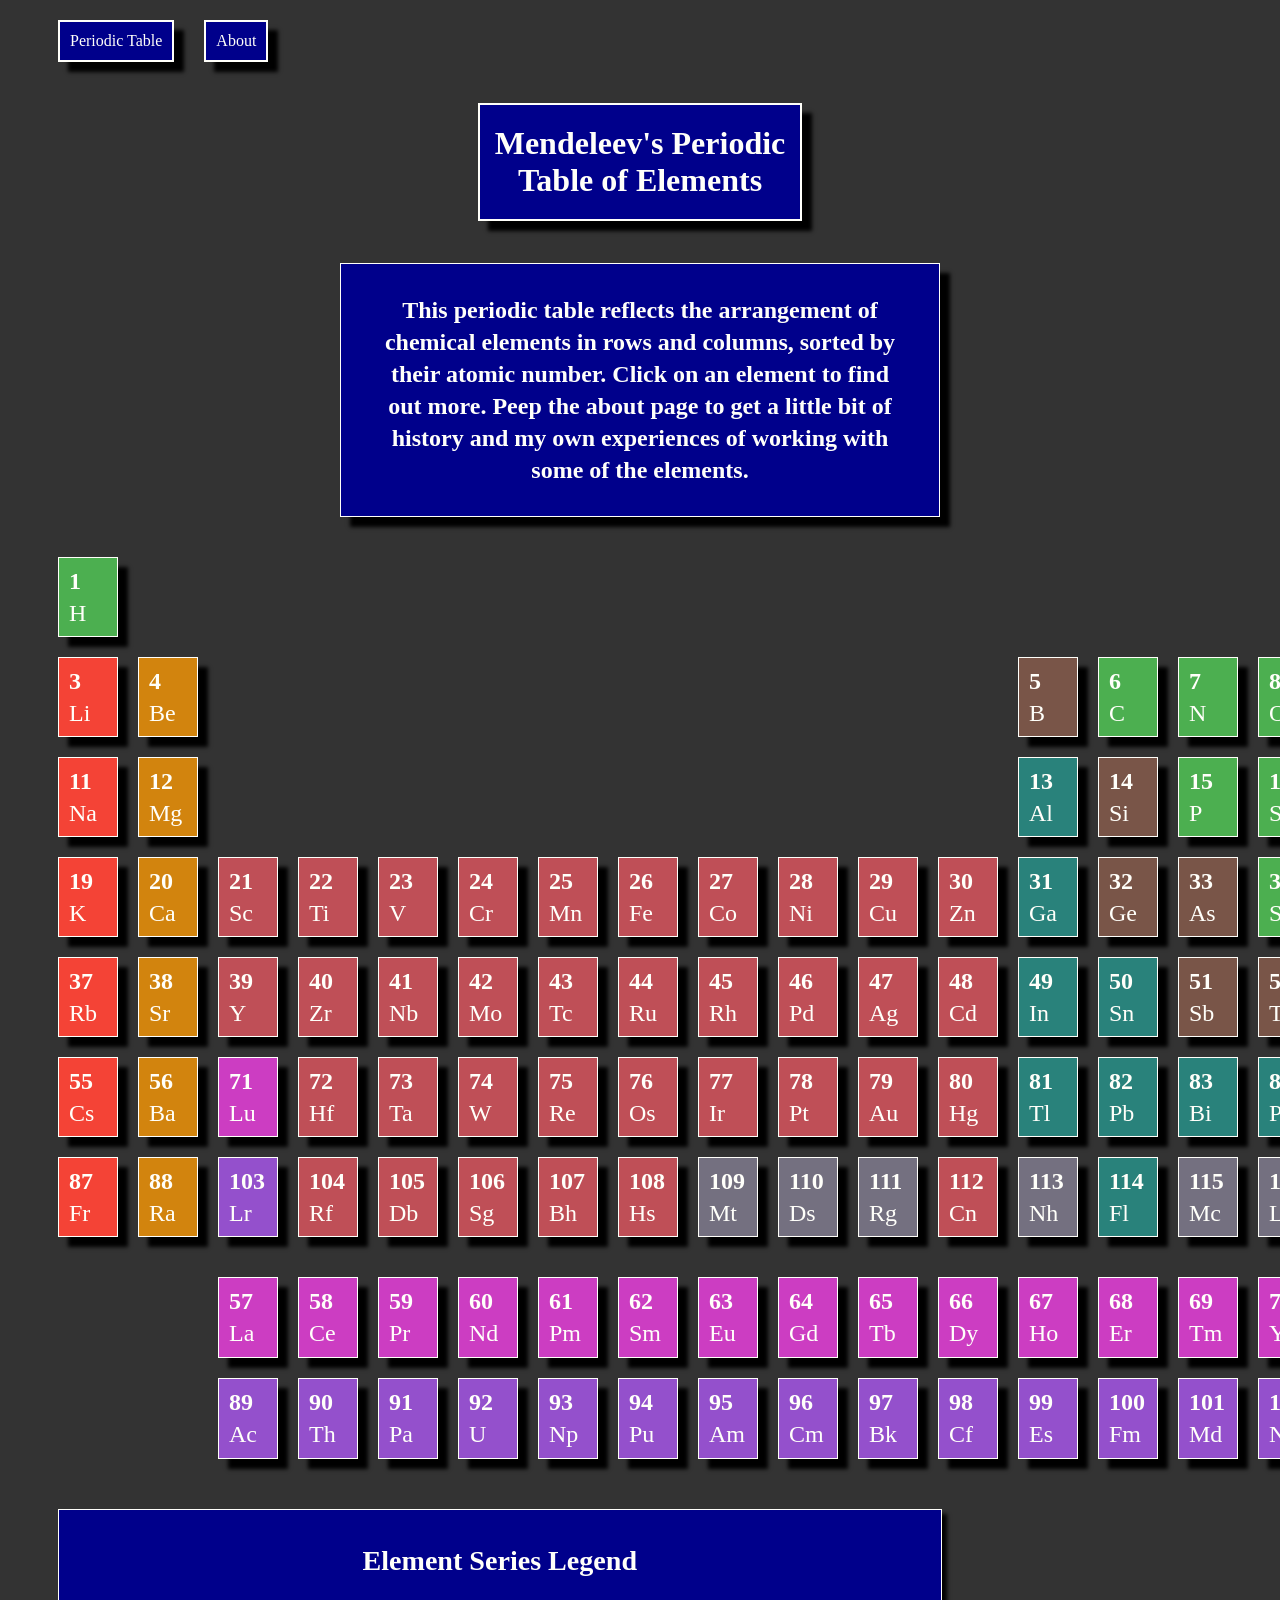
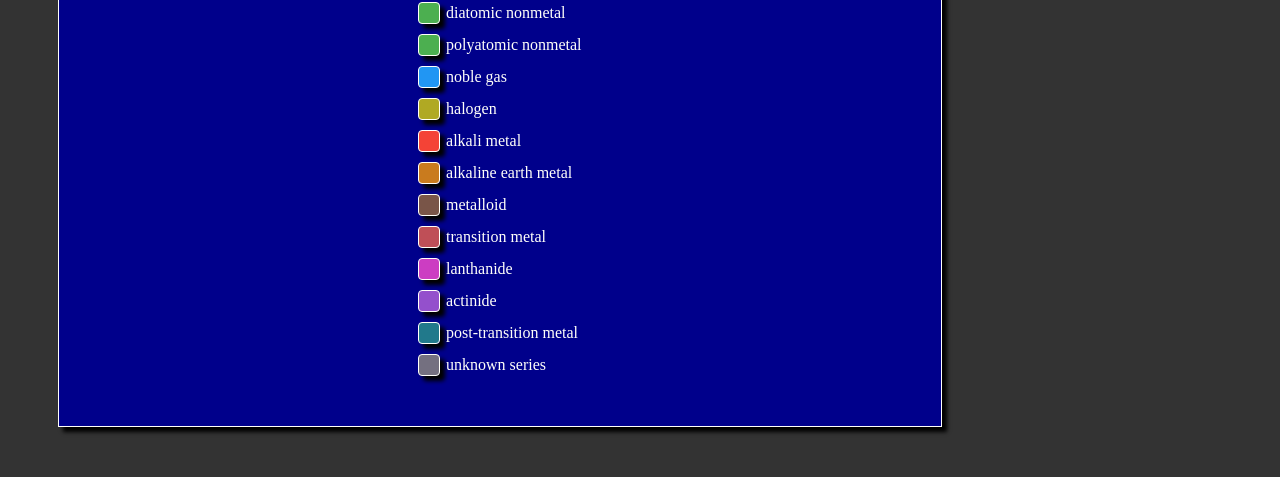
<file: index.html>
<!DOCTYPE html>
<html lang="en">
<head>
  <meta charset="UTF-8">
  <meta name="viewport" content="width=device-width, initial-scale=1.0">
  <link rel="stylesheet" href="style.css">
  <script src="script.js" defer></script>
  <title>Mendeleev's Periodic Table</title>
</head>
<body>
  <nav class="navbar">
    <a href="index.html" class="nav-link active">Periodic Table</a>
    <a href="about.html" class="nav-link">About</a>
  </nav>

  <header>
    <h1>Mendeleev's Periodic Table of Elements</h1>
    <h2>This periodic table reflects the arrangement of chemical elements in rows and columns, sorted by their atomic number. Click on an element to find out more. Peep the about page to get a little bit of history and my own experiences of working with some of the elements.</h2>
  </header>
  
  <main>
    <div class="table-container">
      <div id="element-grid" class="grid"></div>
    </div>
    
    <div class="table-legend-container">
      <h3>Element Series Legend</h3>
      <div id="legend"></div>
    </div>

    <div id="element-modal" class="modal hidden">
      <div id="element-modal-content">
        <span id="close-modal" class="close-button">&times;</span>
        <h2 id="element-name"></h2>
        <p><strong>Symbol:</strong> <span id="element-symbol"></span></p>
        <p><strong>Atomic Number:</strong> <span id="element-number"></span></p>
        <p><strong>Atomic Mass:</strong> <span id="element-mass"></span></p>
        <p><strong>Series/Type:</strong> <span id="element-series"></span></p>
        <p><strong>Period:</strong> <span id="element-period"></span></p>
        <p><strong>Block:</strong> <span id="element-block"></span></p>
        <p><strong>Electron Configuration:</strong> <span id="element-electron-layout"></span></p>
        <p><strong>Electrons per Shell:</strong> <span id="element-shell"></span></p>
        <p><strong>Melting Point (K):</strong> <span id="element-melting-point"></span></p>
        <p><strong>Boiling Point (K):</strong> <span id="element-boiling-point"></span></p>
        <p><strong>Discovered by:</strong> <span id="element-discovery"></span></p>
        
        <a id="element-link" href="#" target="_blank">Read more here on Wikipedia</a>
      </div>
    </div>

  </main>
</body>
</html>
</file>
<file: style.css>
:root {
  --primary-nonmetal: rgb(76, 175, 80);
  --primary-noble-gas: rgb(33, 150, 243);
  --primary-alkali-metal: rgb(244, 67, 54);
  --primary-alkaline-earth-metal: rgba(243, 149, 7, 0.826);
  --primary-metalloid: rgb(121, 85, 72);
  --primary-halogen: rgb(176, 169, 35);
  --primary-transition-metal: rgb(191, 79, 87);
  --primary-lanthanide: rgb(204, 61, 194);
  --primary-actinide: rgb(148, 80, 204);
  --primary-post-transition-metal: rgba(40, 148, 139, 0.82);
  --primary-other: rgb(116, 112, 128);
  --primary-text: rgb(255, 255, 250);
}

body {
  background-color: #333;
  color: var(--primary-text);
}

nav {
  display: flex;
  flex-direction: row;
  margin-top: 20px;
  margin-left: 50px;
  gap: 30px;

  a {
    background: darkblue;
    border: 2px solid var(--primary-text);
    box-shadow: 10px 10px 4px #000;
    padding: 10px;
    color: var(--primary-text);
    text-decoration: none;
  }
}

header {
  display: flex;
  flex-direction: column;
  align-items: center;
  text-align: center;
  margin: 20px auto;
  max-width: 600px;
  
  h1 {
    background: darkblue;
    max-width: 300px;
    padding: 20px 10px;
    border: 2px solid var(--primary-text);
    box-shadow: 10px 10px 4px #000;
  }
  
  h2 {
    background: darkblue;
    line-height: 2rem;
    padding: 30px 40px;
    border: 1px solid var(--primary-text);
    box-shadow: 10px 10px 4px #000;
  }
}

table {
  color: #2797b0
}

/* Element Table Layout */
.table-container,
.table-legend-container {
  display: flex;
  justify-content: space-evenly;
  align-items: center;
  font-size: 24px;
  margin-left: 50px;
  margin-right: 20px;
}

.table-legend-container {
  padding: 30px;
  flex-direction: column;
  margin-top: 50px;
  border: 1px solid var(--primary-text);
  box-shadow: 5px 5px 4px #000;
}

.grid {
  display: grid;
  grid-template-columns: repeat(18, 60px);
  grid-template-rows: repeat(7, 80px);
  gap: 20px;
}

.element-cell {
  border: 1px solid var(--primary-text);
  padding: 10px;
  text-align: left;
  transition: all 0.4s ease-in-out;
  box-shadow: 10px 10px 4px #000;
  
  &:hover {
    filter: brightness(120%);
    transform: scale(1.2);
    cursor: pointer;
  }

  .atomic-number {
    font-weight: bold;
    padding-bottom: 5px
  }
}

.element-cell-sample {
  border: 1px solid var(--primary-text);
  padding: 10px;
  height: 10px;
  width: 10px;
}

/* Element Modal  */
.modal {
  position: fixed;
  top: 0;
  left: 0;
  width: 100%;
  height: 100%;
  background: rgba(0, 0, 0, 0.8);
  display: flex;
  justify-content: center;
  align-items: center;
  z-index: 1000;
}

.hidden {
  display: none;
}

#element-modal-content {
  filter: brightness(120%);
  padding: 50px;
  border-radius: 10px;
  width: 500px;
  max-width: 90%;
  box-shadow: 0 4px 16px rgba(0,0,0,0.3);
  animation: fadeIn 1s ease;

  p {
    padding-top: 10px;

    &:last-of-type {
      padding-bottom: 10px;
    }
  }

  a {
    color: lightblue;
    font-style: italic;
    text-decoration: none;

    &:hover {
      text-decoration: underline;
    }
  }
}

.close-button {
  position: relative;
  top: 0;
  left: 100%;
  font-size: 30px;
  cursor: pointer;
  transition: all 0.4s ease-in-out;
  
  &:hover {
    background: rgba(0, 0, 0, 0.783);
    font-weight: bolder;
    box-shadow: 1px 1px 5px 4px #000;
  }
}

@keyframes fadeIn {
  from {
    opacity: 0;
    transform: scale(0.92);
  }
  to {
    opacity: 1;
    transform: scale(1);
  }
}

/* Element Legend */
.table-legend-container {
  max-width: 65%;
  margin-bottom: 50px;
  justify-self: center;
  background: darkblue;

  h3 {
    margin: 5px;
  }
}

#legend {
  display: flex;
  flex-direction: column;
  gap: 10px;
  padding: 20px;
}

.legend-item {
  display: flex;
  align-items: center;
  gap: 6px;
}

.legend-color {
  display: inline-block;
  width: 20px;
  height: 20px;
  border-radius: 4px;
  border: 1px solid var(--primary-text);
  box-shadow: 5px 5px 4px #000;
}

.legend-label {
  font-size: 16px;
}

/* About Page */
.about-container {
  margin: auto 50px;
  display: flex;
  gap: 50px;
  flex-direction: row;

  .about-column-left,
  .about-column-right {
    width: 50%;
  }

  a {
    color: lightblue;
    font-style: italic;
    text-decoration: none;

    &:hover {
      text-decoration: underline;
    }
  }
}
</file>
